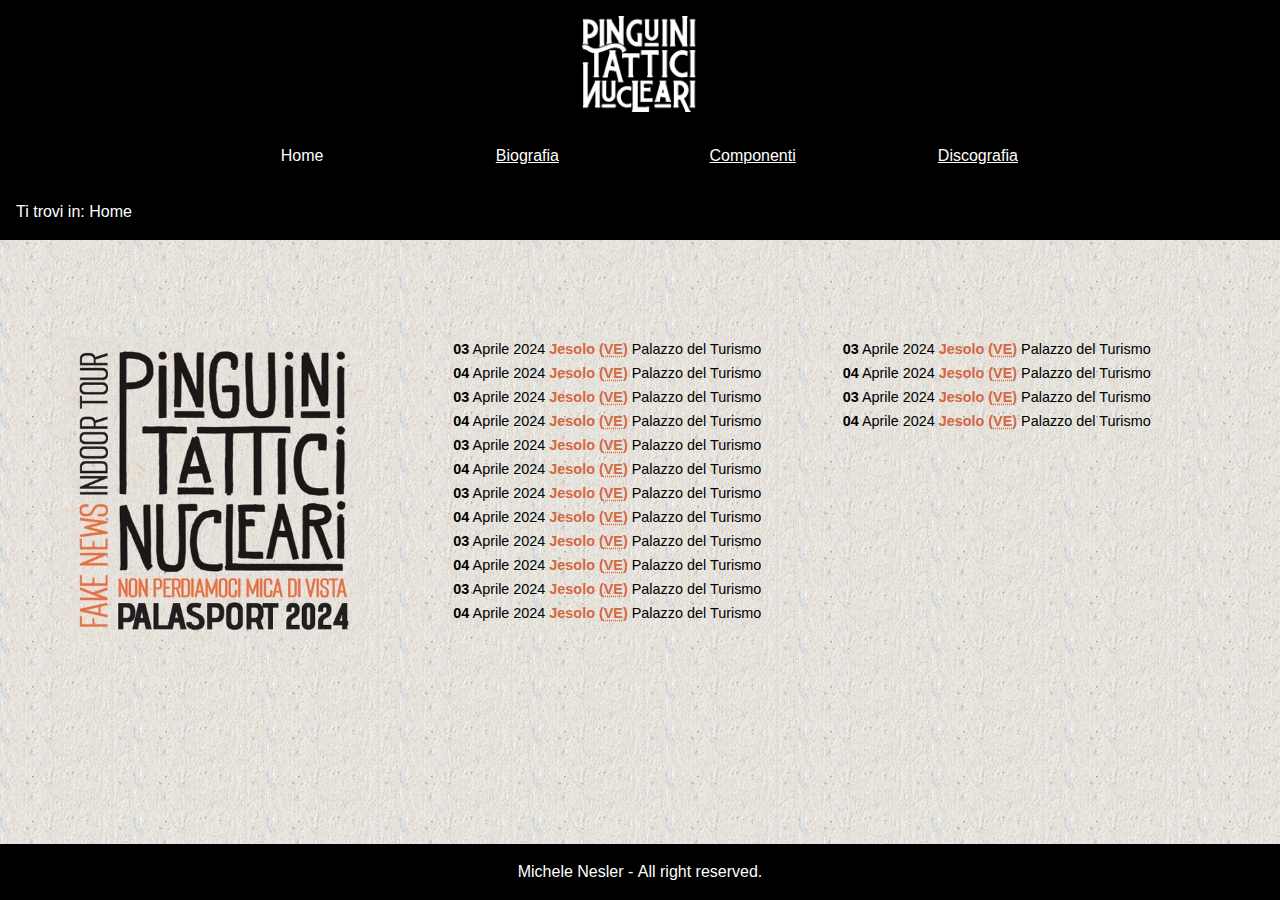
<file: html/Index.html>
<!DOCTYPE html>
<!-- meglio questa index rispetto alla tabella perche nella parte visualizzata (senza scroll) ci sono un sacco di informazioni e quindi meno scroll-->
<html lang="it">
    <head>
        <!-- VALIDATOR.W3.ORG è il validatore ufficiale, da usare ad ogni salvataggio-->
        <meta charset="UTF-8"> <!-- deve stare nei primi caratteri altrimenti google non sa come leggere il resto -->
        <title>Pinguini Tattici Nucleari</title>
        <meta name="keywords" content="Pinguini Tattici Nucleari, fake news tour 2024, concerti,  "> 
        <!-- max 25 keyword - da definire per primo nella creazione di un sito - tendenzialmente keyword più generiche sono da mettere dopo (meno importanti), ma ci sono strumenti per gli sviluppatori google che danno criteri più specifici-->
        <meta name="description" content="Sito ufficiale dei Pinguini Tattici Nucleari, gruppo fondato da Riccardo Zanotti">
        <!-- tutte le pagine devono avere keyword e description diverse-->
        <link rel="stylesheet" href="../css/style.css" type="text/css" media="screen">
        
        <link rel="stylesheet" href="../css/print.css" type="text/css" media="print">
        <link rel="stylesheet" href="../css/mini.css" type="text/css" media="screen and (max-width:600px)">
        <!-- PROVA PER CSS STAMPA link rel="stylesheet" href="../css/print.css" type="text/css" media="screen"-->
    </head>
    <body>
        <header>
            <h1>Pinguini Tattici Nucleari</h1> <!-- poi verrà sostituito con un immagine (meglio per SEO rispetto ad un immagine con un alt siccome è la keyword principale)-->
        </header>
        <nav id="menu">
            <ul>
                <li lang="en">Home</li> <!-- metterla come link (circolare) sarebbe un errore, porta a disorientamento-->
                <li><a href="biografia.html">Biografia</a></li>
                <li><a href="componenti.html">Componenti</a></li>
                <li><a href="../php/discografia.php">Discografia</a></li>
            </ul>
        </nav>
        <nav id="breadcrumb"> <!-- molto utile per diminuire il disorientamento dell utente-->
            <p>Ti trovi in: <span lang="en">Home</span></p>
        </nav>
        <main id="content" class="colonne"> 
            <!-- id="content" si mette sempre per poter creare un link al contenuto e consentire il "torna su" e agli screen reader di saltare la nav bar che una persona non vedente non vuole sentire in ogni pagina
            siccome mi servirebbe un altro id aggiungo una classe-->
            <img id="imgIndex" src="../images/logoTour2024.jpg" alt="Pinguini Tattici Nucleari, Non perdiamoci di vista, Palasport 2024, Fake News Indoor Tour">
            <!-- si potrebbe mettere un h2 al posto dell immagine oppure un altro h1-->
            <dl><!-- uso la lista di definizioni per fare una lista di testo correlato con parti diverse-->
                <div class="soldout">
                    <dt><time datetime="2024-04-03"><span>03</span> Aprile 2024</time></dt>
                    <dd>Jesolo (<abbr title="Venezia">VE</abbr>)</dd>
                    <dd>Palazzo del Turismo</dd>
                </div>
                <div class="soldout">
                    <dt><time datetime="2024-04-04"><span>04</span> Aprile 2024</time></dt>
                    <dd>Jesolo (<abbr title="Venezia">VE</abbr>)</dd>
                    <dd>Palazzo del Turismo</dd>
                </div>
                <div >
                    <dt><time datetime="2024-04-03"><span>03</span> Aprile 2024</time></dt>
                    <dd>Jesolo (<abbr title="Venezia">VE</abbr>)</dd>
                    <dd>Palazzo del Turismo</dd>
                </div>
                <div class="soldout">
                    <dt><time datetime="2024-04-04"><span>04</span> Aprile 2024</time></dt>
                    <dd>Jesolo (<abbr title="Venezia">VE</abbr>)</dd>
                    <dd>Palazzo del Turismo</dd>
                </div>
                <div class="soldout">
                    <dt><time datetime="2024-04-03"><span>03</span> Aprile 2024</time></dt>
                    <dd>Jesolo (<abbr title="Venezia">VE</abbr>)</dd>
                    <dd>Palazzo del Turismo</dd>
                </div>
                <div >
                    <dt><time datetime="2024-04-04"><span>04</span> Aprile 2024</time></dt>
                    <dd>Jesolo (<abbr title="Venezia">VE</abbr>)</dd>
                    <dd>Palazzo del Turismo</dd>
                </div>
                <div >
                    <dt><time datetime="2024-04-03"><span>03</span> Aprile 2024</time></dt>
                    <dd>Jesolo (<abbr title="Venezia">VE</abbr>)</dd>
                    <dd>Palazzo del Turismo</dd>
                </div>
                <div class="soldout">
                    <dt><time datetime="2024-04-04"><span>04</span> Aprile 2024</time></dt>
                    <dd>Jesolo (<abbr title="Venezia">VE</abbr>)</dd>
                    <dd>Palazzo del Turismo</dd>
                </div>
                <div >
                    <dt><time datetime="2024-04-03"><span>03</span> Aprile 2024</time></dt>
                    <dd>Jesolo (<abbr title="Venezia">VE</abbr>)</dd>
                    <dd>Palazzo del Turismo</dd>
                </div>
                <div class="soldout">
                    <dt><time datetime="2024-04-04"><span>04</span> Aprile 2024</time></dt>
                    <dd>Jesolo (<abbr title="Venezia">VE</abbr>)</dd>
                    <dd>Palazzo del Turismo</dd>
                </div>
                <div class="soldout">
                    <dt><time datetime="2024-04-03"><span>03</span> Aprile 2024</time></dt>
                    <dd>Jesolo (<abbr title="Venezia">VE</abbr>)</dd>
                    <dd>Palazzo del Turismo</dd>
                </div>
                <div >
                    <dt><time datetime="2024-04-04"><span>04</span> Aprile 2024</time></dt>
                    <dd>Jesolo (<abbr title="Venezia">VE</abbr>)</dd>
                    <dd>Palazzo del Turismo</dd>
                </div>
                <div >
                    <dt><time datetime="2024-04-03"><span>03</span> Aprile 2024</time></dt>
                    <dd>Jesolo (<abbr title="Venezia">VE</abbr>)</dd>
                    <dd>Palazzo del Turismo</dd>
                </div>
                <div class="soldout">
                    <dt><time datetime="2024-04-04"><span>04</span> Aprile 2024</time></dt>
                    <dd>Jesolo (<abbr title="Venezia">VE</abbr>)</dd>
                    <dd>Palazzo del Turismo</dd>
                </div>
                <div >
                    <dt><time datetime="2024-04-03"><span>03</span> Aprile 2024</time></dt>
                    <dd>Jesolo (<abbr title="Venezia">VE</abbr>)</dd>
                    <dd>Palazzo del Turismo</dd>
                </div>
                <div class="soldout">
                    <dt><time datetime="2024-04-04"><span>04</span> Aprile 2024</time></dt>
                    <dd>Jesolo (<abbr title="Venezia">VE</abbr>)</dd>
                    <dd>Palazzo del Turismo</dd>
                </div>
            </dl>
        </main>
        <footer>
            <p>Michele Nesler - <span lang="en">All right reserved.</span></p><!-- lo span specifica il cambio lingua-->
        </footer>
    </body>
</html>
</file>
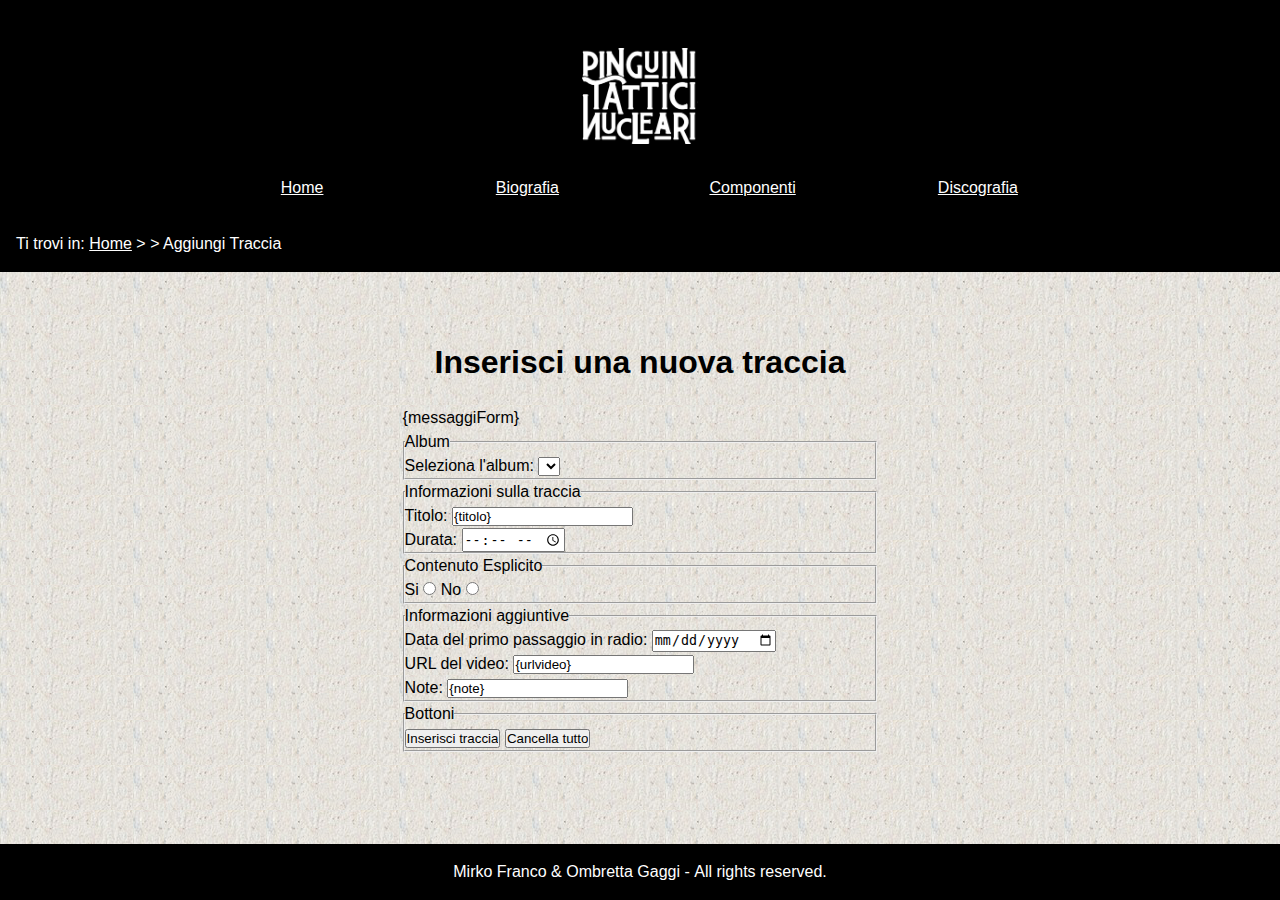
<file: html/aggiungiTracciaTemplate.html>
<!DOCTYPE html>
<html lang="it" xmlns="http://www.w3.org/1999/html">
<head>
    <meta charset="UTF-8">
    <title>Aggiungi Traccia - Pinguini Tattici Nucleari</title>

    <meta name="description" content="Questa pagina è dedicata all'aggiunta di una nuova traccia ad un album.">
    <meta name="keywords" content="pinguini tattici nucleari, album, nuova traccia">
    <meta name="author" content="Mirko Franco, Ombretta Gaggi">

    <link rel="stylesheet" type="text/css" href="../css/style.css" media="handheld, screen">
    <link rel="stylesheet" type="text/css" href="../css/mini.css" media="handheld, screen and (max-width:600px),
            only screen and (max-device-width:600px)">
    <link rel="stylesheet" type="text/css" href="../css/print.css" media="print">
    <link rel="shortcut icon" type="image/png" href="images/icon-penguin.png">
</head>
<body> 

<header id="header">
    <nav aria-label="Aiuti alla navigazione">
        <a class="navigationHelp" href="#content">Vai al contenuto</a>
    </nav>
    <h1>Pinguini Tattici Nucleari</h1>
</header>

<nav id="menu" aria-label="site menu">
    <a class="navigationHelp" href="#content">Salta il menù di navigazione</a>
    <ul>
        <li><a href="../html/Index.html"><span lang="en">Home</span></a></li>
        <li><a href="../html/biografia.html">Biografia</a></li>
        <li><a href="../html/componenti.html">Componenti</a></li>
        <li><a href="../php/discografia.php">Discografia</a></li>
    </ul>
</nav>

<nav id="breadcrumb" aria-label="Percorso">
    <p>Ti trovi in: <a href="index.html"><span lang="en">Home</span></a> &gt; &gt; Aggiungi Traccia</p>
</nav>

<main id="content">
    <section id="sectionAggiungiBrano">
        <h2>Inserisci una nuova traccia</h2>
        <form method="post" action="../php/newTraccia.php"> 
            {messaggiForm}
            <fieldset>
                <legend>Album</legend>
                <label for="album">Seleziona l'album: </label>
                <select id="album" name="album" required="required">
                    {listaAlbum}
                </select>
            </fieldset>
            <fieldset>
                <legend>Informazioni sulla traccia</legend>
                <label for="titolo">Titolo: </label>
                <input type="text" name="titolo" id="titolo" value="{titolo}"/><br/>
                <label for="durata">Durata: </label>
                <input type="time" name="durata" id="durata" min="00:01" max="10:00" value="{durata}" required="required"/>
            </fieldset>
            <fieldset>
                <legend>Contenuto Esplicito</legend>
                <label for="rYes">Si</label>
                <input type="radio" name="esplicito" id="rYes" value="1" {checkedYes}/>
                <label for="rNo">No</label>
                <input type="radio" name="esplicito" id="rNo" value="0" {checkedNo}/>
            </fieldset>
            <fieldset>
                <legend>Informazioni aggiuntive</legend>
                <label for="dataRadio">Data del primo passaggio in radio: </label>
                <input type="date" name="dataRadio" id="dataRadio" value="{data}"/><br/>
                <label for="urlVideo">URL del video: </label>
                <input type="text" name="urlVideo" id="urlVideo" value="{urlvideo}"/><br/>
                <label for="note">Note: </label>
                <input type="text" name="note" id="note" value="{note}"/>
            </fieldset>
            <fieldset>
                <legend>Bottoni</legend>
                <input type="submit" id="submit" name="submit" value="Inserisci traccia"/>
                <input type="reset" id="reset" value="Cancella tutto"/>
            </fieldset>
        </form>
    </section>
</main>

<footer>
    <p>Mirko Franco &amp; Ombretta Gaggi - <span lang="en">All rights reserved.</span></p>
</footer>

</body>
</html>
</file>
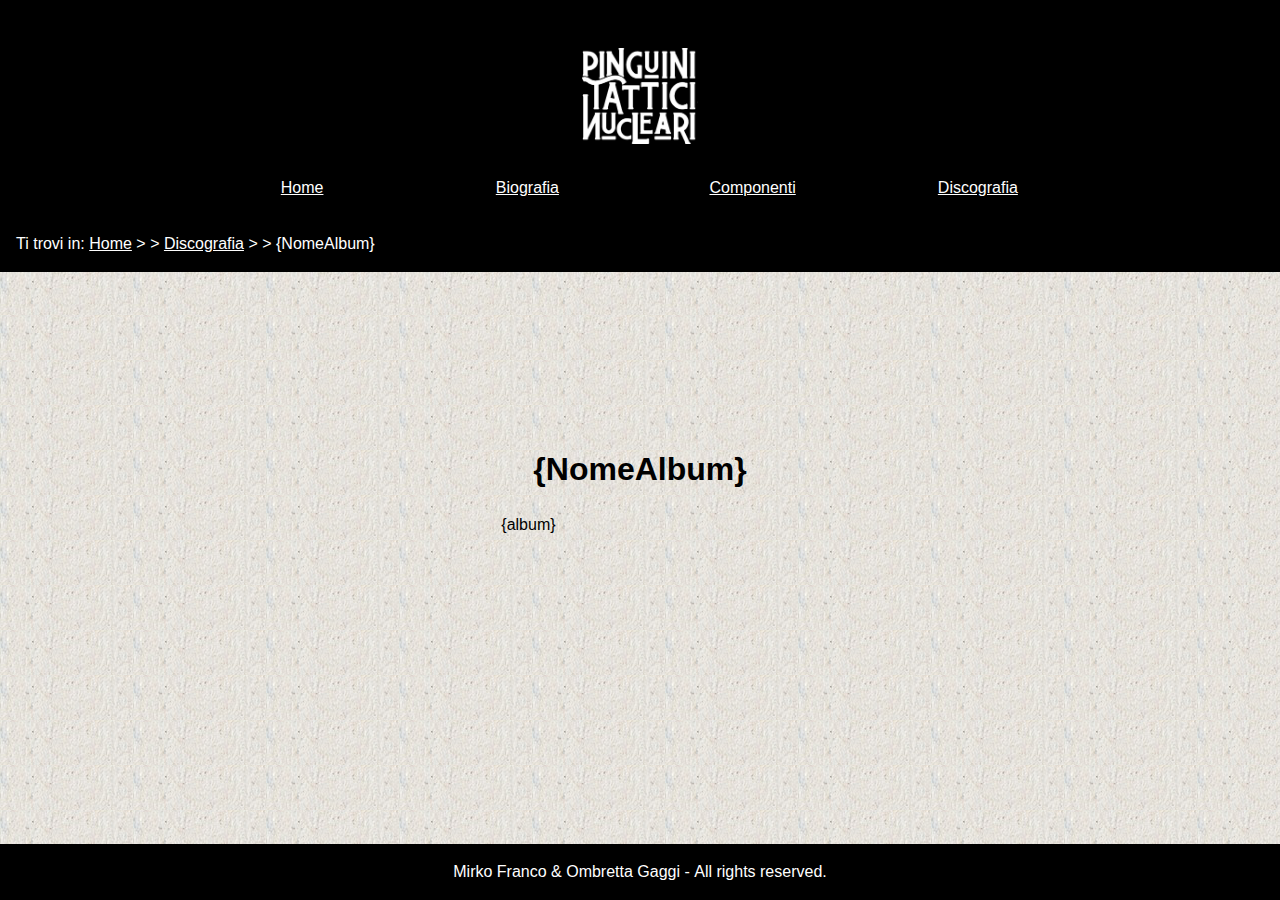
<file: html/albumTemplate.html>
<!DOCTYPE html>
<html lang="it">
<head>
    <meta charset="UTF-8">
    <title>Discografia &minus; Pinguini Tattici Nucleari</title>
    <meta name="description" content="Questa pagina presenta la discografia dei pinguini tattici nucleari.">
    <meta name="keywords" content="Fake News, Ahia!, Fuori dall'Hype, Gioventù Brucata, Diamo un calcio all'aldilà, Il re è nudo, Pinguini tattici Nucleari">
    <meta name="author" content="Mirko Franco, Ombretta Gaggi">
    <link rel="stylesheet" type="text/css" href="../css/style.css" media="screen">
    <link rel="stylesheet" type="text/css" href="../css/mini.css" media="screen and (max-width:600px)">
    <link rel="stylesheet" type="text/css" href="../css/print.css" media="print">
    <link rel="shortcut icon" type="image/png" href="images/icon-penguin.png">
</head>
<body>

<header id="header">
    <nav aria-label="Aiuti alla navigazione">
        <a class="navigationHelp" href="#content">Vai al contenuto</a>
    </nav>
    <h1>Pinguini Tattici Nucleari</h1>
</header>


<nav id="menu" aria-label="site menu">
    <a class="navigationHelp" href="#content">Salta il menù di navigazione</a>
    <ul>
        <li><a href="../html/Index.html"><span lang="en">Home</span></a></li>
        <li><a href="../html/biografia.html">Biografia</a></li>
        <li><a href="../html/componenti.html">Componenti</a></li>
        <li><a href="../php/discografia.php">Discografia</a></li>
    </ul>
</nav>

<nav id="breadcrumb" aria-label="Percorso">
    <p>Ti trovi in: <a href="../html/Index.html"><span lang="en">Home</span></a> &gt; &gt; <a href="../php/discografia.php">Discografia</a> &gt; &gt; {NomeAlbum} </p>
</nav>

<main id="content">
    <h2>{NomeAlbum}</h2>
       {album}
</main>
<footer>
    <p>Mirko Franco &amp; Ombretta Gaggi - <span lang="en">All rights reserved.</span></p>
</footer>

</body>
</html>
</file>
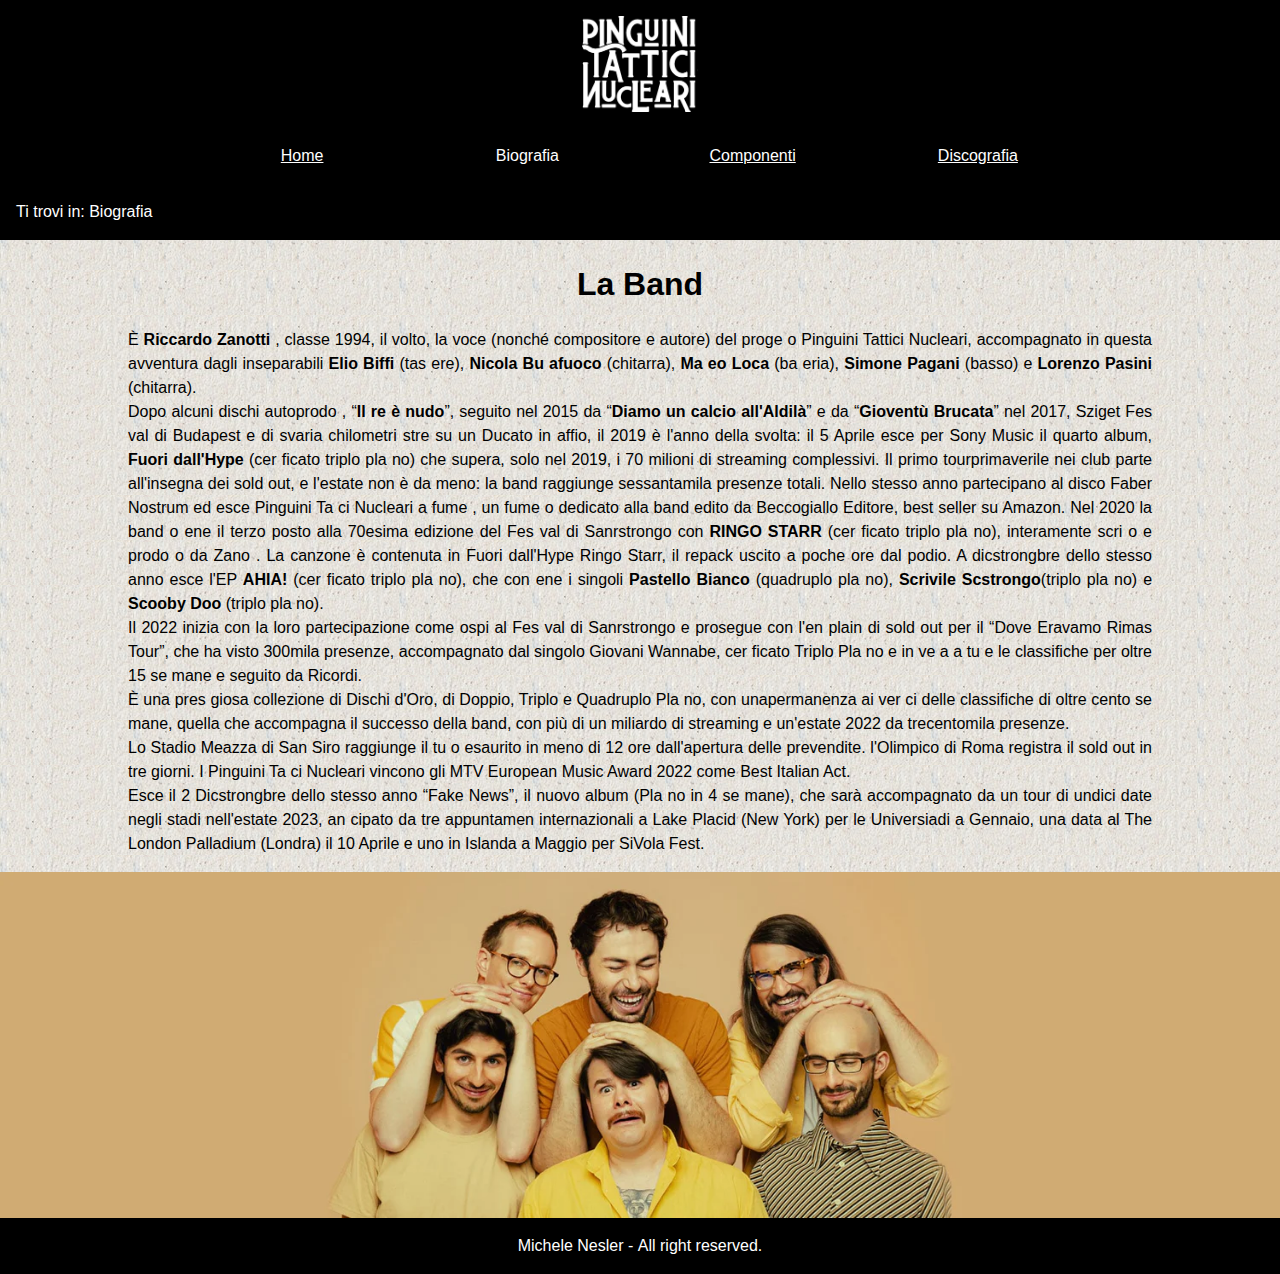
<file: html/biografia.html>
<!DOCTYPE html>
<html lang="it">
    <head>
        <!-- VALIDATOR.W3.ORG è il validatore ufficiale, da usare ad ogni salvataggio-->
        <meta charset="UTF-8"> <!-- deve stare nei primi caratteri altrimenti google non sa come leggere il resto -->
        <title>Pinguini Tattici Nucleari</title>
        <meta name="keywords" content="Pinguini Tattici Nucleari, Band, Biografia, Riccardo Zanotti,Elio 
        Biffi, Nicola Buttafuoco, Matteo Locati, Simone Pagani,Lorenzo Pasini,Il re è nudo, Diamo un calcio 
        all'Aldilà, etc.."> 
        <!-- max 25 keyword - da definire per primo nella creazione di un sito - tendenzialmente keyword più generiche sono da mettere dopo (meno importanti), ma ci sono strumenti per gli sviluppatori google che danno criteri più specifici-->
        <meta name="description" content="La storia della Band raccontata dai suoi mstrongbri">
        <!-- tutte le pagine devono avere keyword e description diverse-->
        <link rel="stylesheet" href="../css/style.css" type="text/css" media="screen">
        <link rel="stylesheet" href="../css/mini.css" type="text/css" media="screen and (max-width:600px)">
        <link rel="stylesheet" href="../css/print.css" type="text/css" media="print">
    </head>
    <body>
        <header>
            <h1>Pinguini Tattici Nucleari</h1> <!-- poi verrà sostituito con un immagine (meglio per SEO rispetto ad un immagine con un alt siccome è la keyword principale)-->
        </header>
        <nav id="menu">
            <ul>
                <li lang="en"><a href="../html/Index.html">Home</a></li> <!-- metterla come link (circolare) sarebbe un errore, porta a disorientamento-->
                <li>Biografia</li>
                <li><a href="../html/componenti.html">Componenti</a></li>
                <li><a href="../php/discografia.php">Discografia</a></li>
            </ul>
        </nav>
        <nav id="breadcrumb"> <!-- molto utile per diminuire il disorientamento dell utente-->
            <p>Ti trovi in: Biografia</p>
        </nav>
        <main id="content">
            <h2>La Band</h2>
            <p>È <strong>Riccardo Zanotti</strong> , classe 1994, il volto, la voce (nonché compositore e autore) del 
                proge o Pinguini Tattici Nucleari, accompagnato in questa avventura dagli inseparabili <strong>Elio 
                    Biffi</strong> (tas ere), <strong>Nicola Bu afuoco</strong> (chitarra), <strong>Ma eo Loca</strong> (ba eria), <strong>Simone Pagani</strong> (basso) 
                e <strong>Lorenzo Pasini</strong> (chitarra). 
            </p>
            <p>
                Dopo alcuni dischi autoprodo , “<strong>Il re è nudo</strong>”, seguito nel 2015 da “<strong>Diamo un calcio 
                    all'Aldilà</strong>” e da “<strong>Gioventù Brucata</strong>” nel 2017, Sziget Fes val di Budapest e di svaria 
                chilometri stre su un Ducato in affio, il 2019 è l'anno della svolta: il 5 Aprile esce per Sony 
                Music il quarto album, <strong>Fuori dall'Hype</strong> (cer ficato triplo pla no) che supera, solo nel 2019, i 
                70 milioni di streaming complessivi. Il primo tourprimaverile nei club parte all'insegna 
                dei sold out, e l'estate non è da meno: la band raggiunge sessantamila presenze totali. 
                Nello stesso anno partecipano al disco Faber Nostrum ed esce Pinguini Ta ci Nucleari a 
                fume , un fume o dedicato alla band edito da Beccogiallo Editore, best seller su Amazon. 
                Nel 2020 la band o ene il terzo posto alla 70esima edizione del Fes val di Sanrstrongo 
                con <strong>RINGO STARR</strong> (cer ficato triplo pla no), interamente scri o e prodo o da Zano . La 
                canzone è contenuta in Fuori dall'Hype Ringo Starr, il repack uscito a poche ore dal podio. A 
                dicstrongbre dello stesso anno esce l'EP <strong>AHIA!</strong> (cer ficato triplo pla no), che con ene i 
                singoli <strong>Pastello Bianco</strong> (quadruplo pla no), <strong>Scrivile Scstrongo</strong>(triplo pla no) e <strong>Scooby 
                Doo</strong> (triplo pla no). 
            </p>
            <p>
                Il 2022 inizia con la loro partecipazione come ospi al Fes val di Sanrstrongo e prosegue con 
                l'en plain di sold out per il “Dove Eravamo Rimas Tour”, che ha visto 300mila presenze, 
                accompagnato dal singolo Giovani Wannabe, cer ficato Triplo Pla no e in ve a a tu e le 
                classifiche per oltre 15 se mane e seguito da Ricordi. 
            </p>
            <p>
                È una pres giosa collezione di Dischi d'Oro, di Doppio, Triplo e Quadruplo Pla no, con 
                unapermanenza ai ver ci delle classifiche di oltre cento se mane, quella che accompagna il 
                successo della band, con più di un miliardo di streaming e un'estate 2022 da trecentomila 
                presenze.
            </p>
            <p>
                Lo Stadio Meazza di San Siro raggiunge il tu o esaurito in meno di 12 ore dall'apertura delle 
                prevendite. l'Olimpico di Roma registra il sold out in tre giorni. I Pinguini Ta ci Nucleari 
                vincono gli MTV European Music Award 2022 come Best Italian Act. 
            </p>
            <p>
                Esce il 2 Dicstrongbre dello stesso anno “Fake News”, il nuovo album (Pla no in 4 se mane), 
                che sarà accompagnato da un tour di undici date negli stadi nell'estate 2023, an cipato da 
                tre appuntamen internazionali a Lake Placid (New York) per le Universiadi a Gennaio, una 
                data al The London Palladium (Londra) il 10 Aprile e uno in Islanda a Maggio per SiVola Fest. 
            </p>
            <div id="imgBand"></div>
        </main>
        <footer>
            <p>Michele Nesler - <span lang="en">All right reserved.</span></p><!-- lo span specifica il cambio lingua-->
        </footer>
    </body>
</html>
</file>
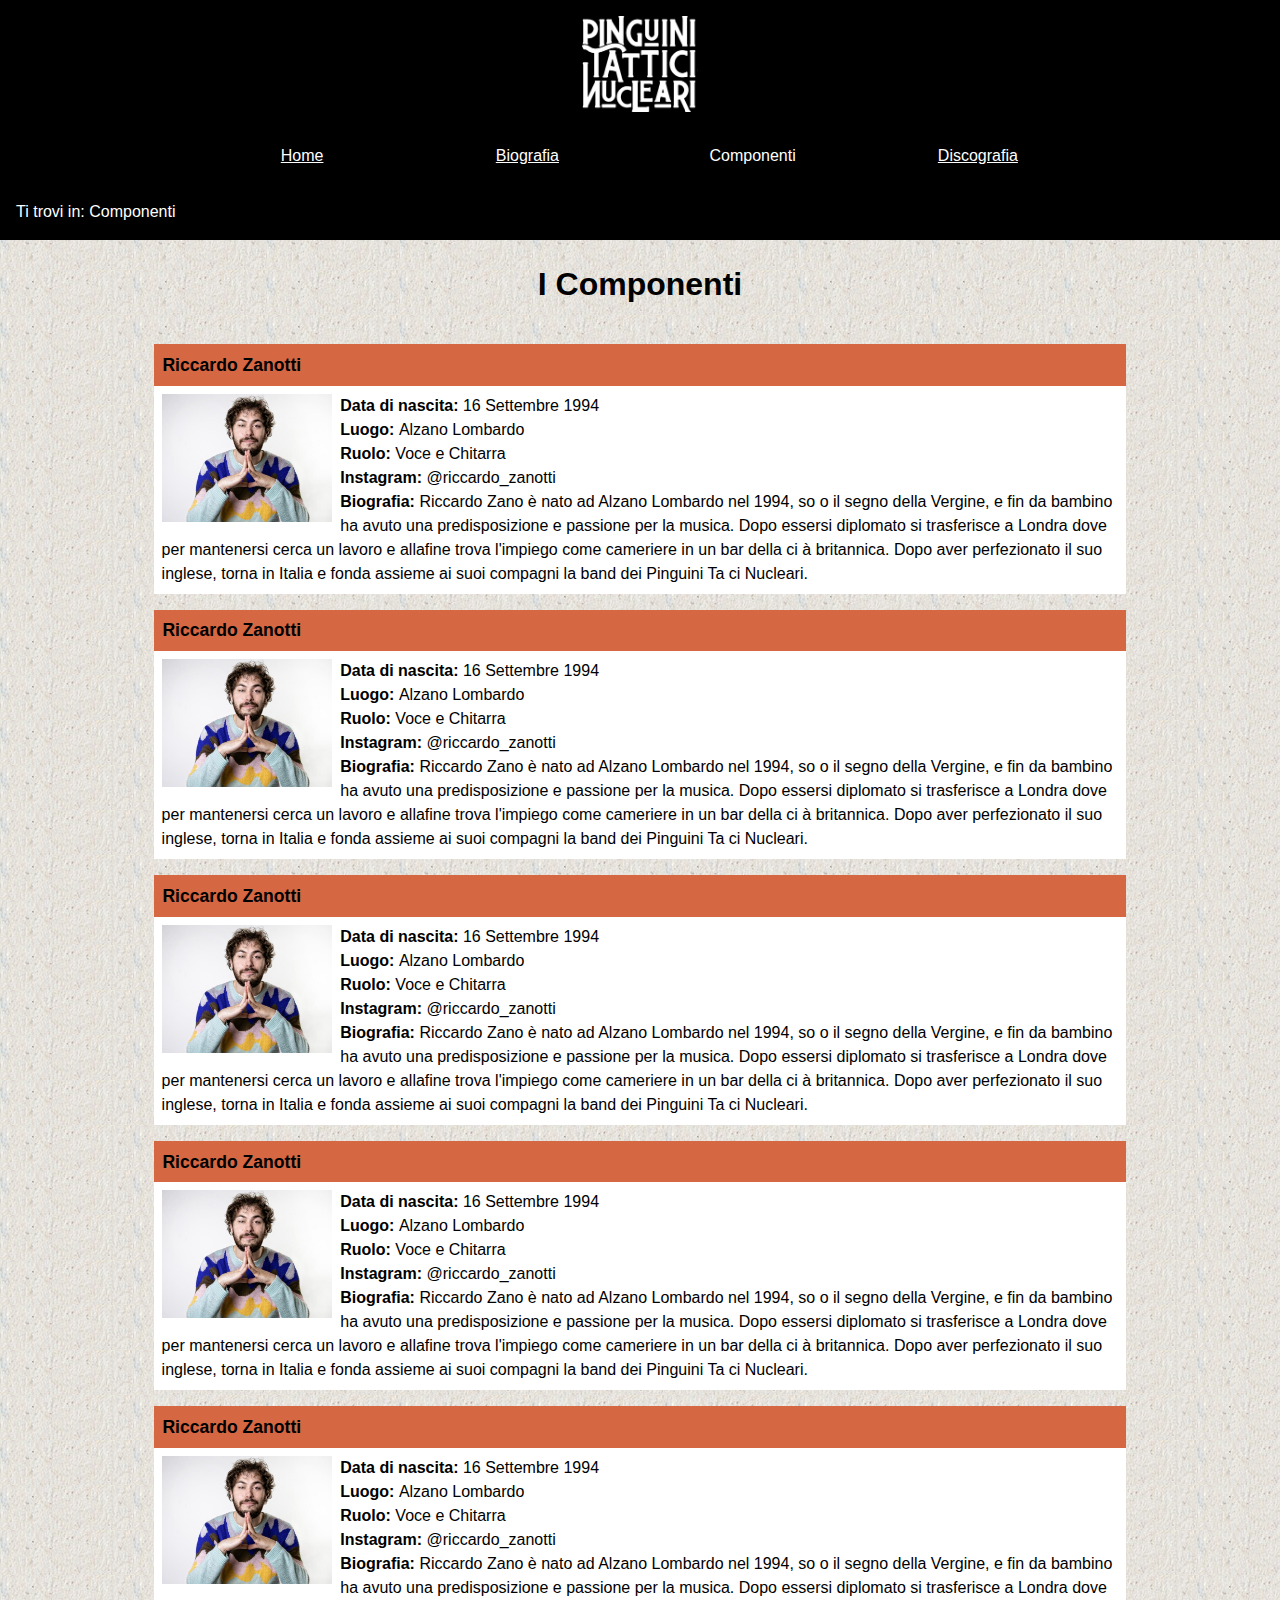
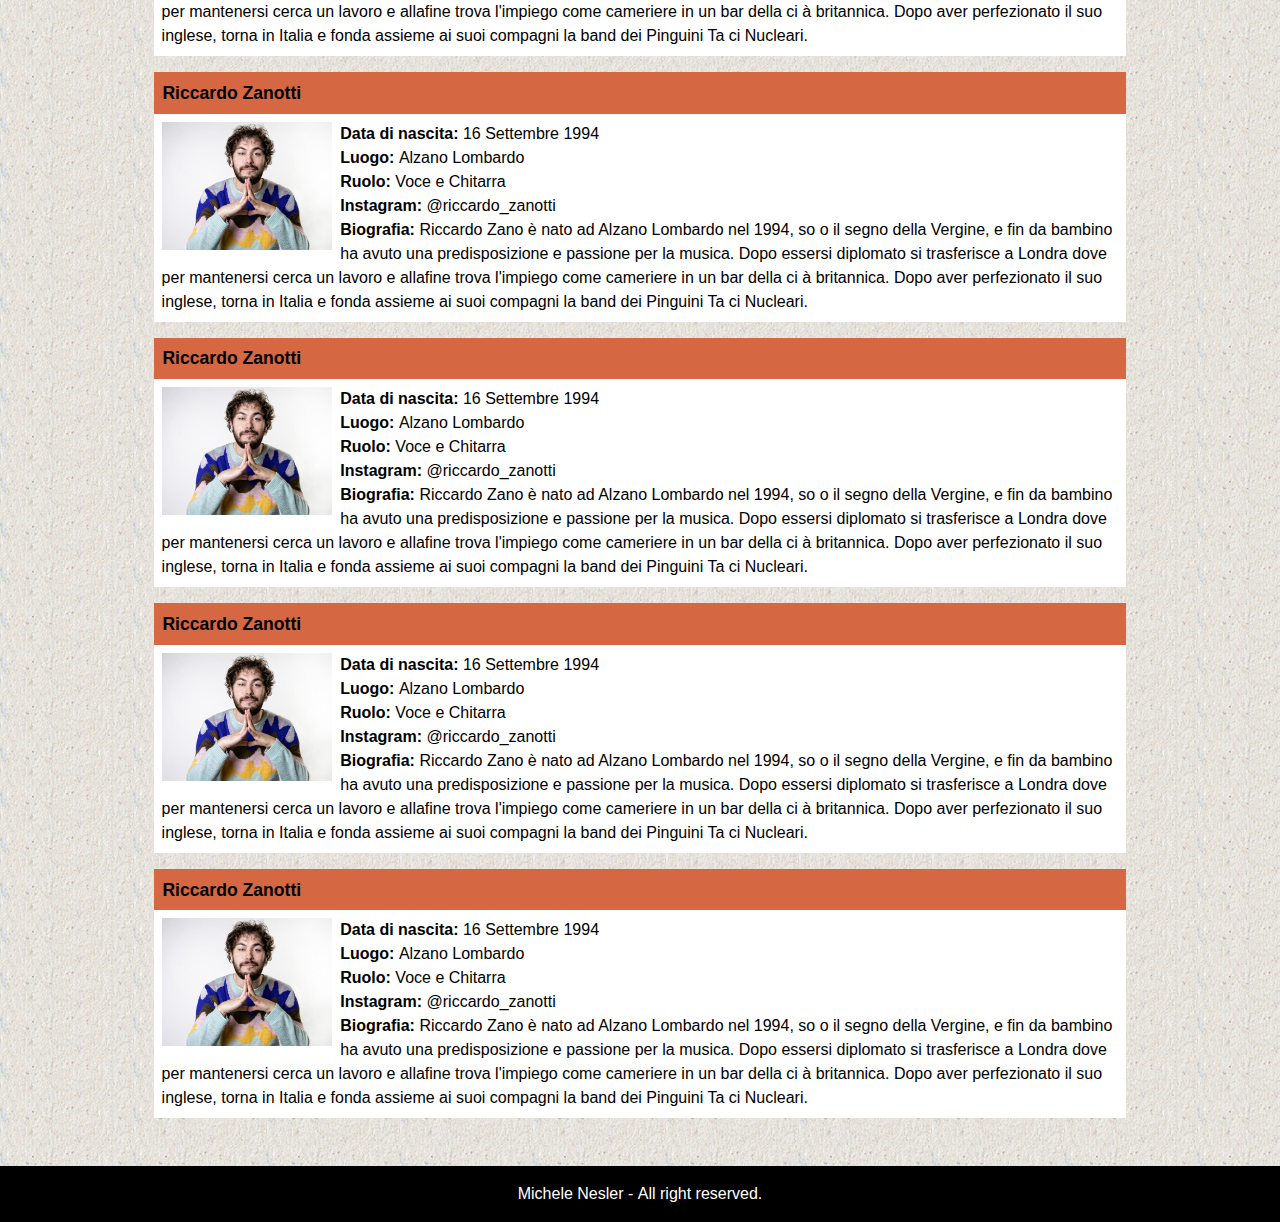
<file: html/componenti.html>
<!DOCTYPE html>
<html lang="it">
    <head>
        <!-- VALIDATOR.W3.ORG è il validatore ufficiale, da usare ad ogni salvataggio-->
        <meta charset="UTF-8"> <!-- deve stare nei primi caratteri altrimenti google non sa come leggere il resto -->
        <title>Pinguini Tattici Nucleari</title>
        <meta name="keywords" content="Pinguini Tattici Nucleari, Band, Biografia, Riccardo Zanotti,Elio 
        Biffi, Nicola Buttafuoco, Matteo Locati, Simone Pagani,Lorenzo Pasini,Il re è nudo, Diamo un calcio 
        all'Aldilà, etc.."> 
        <!-- max 25 keyword - da definire per primo nella creazione di un sito - tendenzialmente keyword più generiche sono da mettere dopo (meno importanti), ma ci sono strumenti per gli sviluppatori google che danno criteri più specifici-->
        <meta name="description" content="La storia della Band raccontata dai suoi membri">
        <!-- tutte le pagine devono avere keyword e description diverse-->
        <link rel="stylesheet" href="../css/style.css" type="text/css" media="screen">
        <link rel="stylesheet" href="../css/mini.css" type="text/css" media="screen and (max-width:600px)">
        <link rel="stylesheet" href="../css/print.css" type="text/css" media="print">
    </head>
    <body>
        <header>
            <h1>Pinguini Tattici Nucleari</h1> <!-- poi verrà sostituito con un immagine (meglio per SEO rispetto ad un immagine con un alt siccome è la keyword principale)-->
        </header>
        <nav id="menu">
            <ul>
                <li lang="en"><a href="../html/Index.html">Home</a></li> <!-- metterla come link (circolare) sarebbe un errore, porta a disorientamento-->
                <li><a href="../html/biografia.html">Biografia</a></li>
                <li>Componenti</li>
                <li><a href="../php/discografia.php">Discografia</a></li>
            </ul>
        </nav>
        <nav id="breadcrumb"> <!-- molto utile per diminuire il disorientamento dell utente-->
            <p>Ti trovi in: Componenti</p>
        </nav>
        <main id="content">
	    <h2> I Componenti</h2>
            <dl id="componenti">
                <dt>
                    Riccardo Zanotti
                </dt>
                <dd><img src="../images/RiccardoZanotti.jpg"></dd>
                <dd>
                    <dl>
                        <div><dt>Data di nascita: </dt><dd><time datetime="1994-09-16">16 Settembre 1994</time></dd></div>
                        <div><dt>Luogo: </dt><dd>Alzano Lombardo</dd></div>
                        <div><dt>Ruolo: </dt><dd>Voce e Chitarra</dd></div>
                        <div><dt>Instagram: </dt><dd>@riccardo_zanotti</dd></div>
                        <div><dt>Biografia: </dt><dd>Riccardo Zano è nato ad Alzano Lombardo nel 1994, so o il segno della Vergine, 
                            e fin da bambino ha avuto una predisposizione e passione per la musica. Dopo essersi 
                            diplomato si trasferisce a Londra dove per mantenersi cerca un lavoro e allafine trova 
                            l'impiego come cameriere in un bar della ci à britannica. Dopo aver perfezionato il suo 
                            inglese, torna in Italia e fonda assieme ai suoi compagni la band dei Pinguini Ta ci Nucleari.
                        </dd></div>
                    </dl>
                </dd>
                <dt>
                    Riccardo Zanotti
                </dt>
                <dd><img src="../images/RiccardoZanotti.jpg"></dd>
                <dd>
                    <dl>
                        <div><dt>Data di nascita: </dt><dd><time datetime="1994-09-16">16 Settembre 1994</time></dd></div>
                        <div><dt>Luogo: </dt><dd>Alzano Lombardo</dd></div>
                        <div><dt>Ruolo: </dt><dd>Voce e Chitarra</dd></div>
                        <div><dt>Instagram: </dt><dd>@riccardo_zanotti</dd></div>
                        <div><dt>Biografia: </dt><dd>Riccardo Zano è nato ad Alzano Lombardo nel 1994, so o il segno della Vergine, 
                            e fin da bambino ha avuto una predisposizione e passione per la musica. Dopo essersi 
                            diplomato si trasferisce a Londra dove per mantenersi cerca un lavoro e allafine trova 
                            l'impiego come cameriere in un bar della ci à britannica. Dopo aver perfezionato il suo 
                            inglese, torna in Italia e fonda assieme ai suoi compagni la band dei Pinguini Ta ci Nucleari.
                        </dd></div>
                    </dl>
                </dd>
                <dt>
                    Riccardo Zanotti
                </dt>
                <dd><img src="../images/RiccardoZanotti.jpg"></dd>
                <dd>
                    <dl>
                        <div><dt>Data di nascita: </dt><dd><time datetime="1994-09-16">16 Settembre 1994</time></dd></div>
                        <div><dt>Luogo: </dt><dd>Alzano Lombardo</dd></div>
                        <div><dt>Ruolo: </dt><dd>Voce e Chitarra</dd></div>
                        <div><dt>Instagram: </dt><dd>@riccardo_zanotti</dd></div>
                        <div><dt>Biografia: </dt><dd>Riccardo Zano è nato ad Alzano Lombardo nel 1994, so o il segno della Vergine, 
                            e fin da bambino ha avuto una predisposizione e passione per la musica. Dopo essersi 
                            diplomato si trasferisce a Londra dove per mantenersi cerca un lavoro e allafine trova 
                            l'impiego come cameriere in un bar della ci à britannica. Dopo aver perfezionato il suo 
                            inglese, torna in Italia e fonda assieme ai suoi compagni la band dei Pinguini Ta ci Nucleari.
                        </dd></div>
                    </dl>
                </dd>
                <dt>
                    Riccardo Zanotti
                </dt>
                <dd><img src="../images/RiccardoZanotti.jpg"></dd>
                <dd>
                    <dl>
                        <div><dt>Data di nascita: </dt><dd><time datetime="1994-09-16">16 Settembre 1994</time></dd></div>
                        <div><dt>Luogo: </dt><dd>Alzano Lombardo</dd></div>
                        <div><dt>Ruolo: </dt><dd>Voce e Chitarra</dd></div>
                        <div><dt>Instagram: </dt><dd>@riccardo_zanotti</dd></div>
                        <div><dt>Biografia: </dt><dd>Riccardo Zano è nato ad Alzano Lombardo nel 1994, so o il segno della Vergine, 
                            e fin da bambino ha avuto una predisposizione e passione per la musica. Dopo essersi 
                            diplomato si trasferisce a Londra dove per mantenersi cerca un lavoro e allafine trova 
                            l'impiego come cameriere in un bar della ci à britannica. Dopo aver perfezionato il suo 
                            inglese, torna in Italia e fonda assieme ai suoi compagni la band dei Pinguini Ta ci Nucleari.
                        </dd></div>
                    </dl>
                </dd>
                <dt>
                    Riccardo Zanotti
                </dt>
                <dd><img src="../images/RiccardoZanotti.jpg"></dd>
                <dd>
                    <dl>
                        <div><dt>Data di nascita: </dt><dd><time datetime="1994-09-16">16 Settembre 1994</time></dd></div>
                        <div><dt>Luogo: </dt><dd>Alzano Lombardo</dd></div>
                        <div><dt>Ruolo: </dt><dd>Voce e Chitarra</dd></div>
                        <div><dt>Instagram: </dt><dd>@riccardo_zanotti</dd></div>
                        <div><dt>Biografia: </dt><dd>Riccardo Zano è nato ad Alzano Lombardo nel 1994, so o il segno della Vergine, 
                            e fin da bambino ha avuto una predisposizione e passione per la musica. Dopo essersi 
                            diplomato si trasferisce a Londra dove per mantenersi cerca un lavoro e allafine trova 
                            l'impiego come cameriere in un bar della ci à britannica. Dopo aver perfezionato il suo 
                            inglese, torna in Italia e fonda assieme ai suoi compagni la band dei Pinguini Ta ci Nucleari.
                        </dd></div>
                    </dl>
                </dd>
                <dt>
                    Riccardo Zanotti
                </dt>
                <dd><img src="../images/RiccardoZanotti.jpg"></dd>
                <dd>
                    <dl>
                        <div><dt>Data di nascita: </dt><dd><time datetime="1994-09-16">16 Settembre 1994</time></dd></div>
                        <div><dt>Luogo: </dt><dd>Alzano Lombardo</dd></div>
                        <div><dt>Ruolo: </dt><dd>Voce e Chitarra</dd></div>
                        <div><dt>Instagram: </dt><dd>@riccardo_zanotti</dd></div>
                        <div><dt>Biografia: </dt><dd>Riccardo Zano è nato ad Alzano Lombardo nel 1994, so o il segno della Vergine, 
                            e fin da bambino ha avuto una predisposizione e passione per la musica. Dopo essersi 
                            diplomato si trasferisce a Londra dove per mantenersi cerca un lavoro e allafine trova 
                            l'impiego come cameriere in un bar della ci à britannica. Dopo aver perfezionato il suo 
                            inglese, torna in Italia e fonda assieme ai suoi compagni la band dei Pinguini Ta ci Nucleari.
                        </dd></div>
                    </dl>
                </dd>
                <dt>
                    Riccardo Zanotti
                </dt>
                <dd><img src="../images/RiccardoZanotti.jpg"></dd>
                <dd>
                    <dl>
                        <div><dt>Data di nascita: </dt><dd><time datetime="1994-09-16">16 Settembre 1994</time></dd></div>
                        <div><dt>Luogo: </dt><dd>Alzano Lombardo</dd></div>
                        <div><dt>Ruolo: </dt><dd>Voce e Chitarra</dd></div>
                        <div><dt>Instagram: </dt><dd>@riccardo_zanotti</dd></div>
                        <div><dt>Biografia: </dt><dd>Riccardo Zano è nato ad Alzano Lombardo nel 1994, so o il segno della Vergine, 
                            e fin da bambino ha avuto una predisposizione e passione per la musica. Dopo essersi 
                            diplomato si trasferisce a Londra dove per mantenersi cerca un lavoro e allafine trova 
                            l'impiego come cameriere in un bar della ci à britannica. Dopo aver perfezionato il suo 
                            inglese, torna in Italia e fonda assieme ai suoi compagni la band dei Pinguini Ta ci Nucleari.
                        </dd></div>
                    </dl>
                </dd>
                <dt>
                    Riccardo Zanotti
                </dt>
                <dd><img src="../images/RiccardoZanotti.jpg"></dd>
                <dd>
                    <dl>
                        <div><dt>Data di nascita: </dt><dd><time datetime="1994-09-16">16 Settembre 1994</time></dd></div>
                        <div><dt>Luogo: </dt><dd>Alzano Lombardo</dd></div>
                        <div><dt>Ruolo: </dt><dd>Voce e Chitarra</dd></div>
                        <div><dt>Instagram: </dt><dd>@riccardo_zanotti</dd></div>
                        <div><dt>Biografia: </dt><dd>Riccardo Zano è nato ad Alzano Lombardo nel 1994, so o il segno della Vergine, 
                            e fin da bambino ha avuto una predisposizione e passione per la musica. Dopo essersi 
                            diplomato si trasferisce a Londra dove per mantenersi cerca un lavoro e allafine trova 
                            l'impiego come cameriere in un bar della ci à britannica. Dopo aver perfezionato il suo 
                            inglese, torna in Italia e fonda assieme ai suoi compagni la band dei Pinguini Ta ci Nucleari.
                        </dd></div>
                    </dl>
                </dd>
                <dt>
                    Riccardo Zanotti
                </dt>
                <dd><img src="../images/RiccardoZanotti.jpg"></dd>
                <dd>
                    <dl>
                        <div><dt>Data di nascita: </dt><dd><time datetime="1994-09-16">16 Settembre 1994</time></dd></div>
                        <div><dt>Luogo: </dt><dd>Alzano Lombardo</dd></div>
                        <div><dt>Ruolo: </dt><dd>Voce e Chitarra</dd></div>
                        <div><dt>Instagram: </dt><dd>@riccardo_zanotti</dd></div>
                        <div><dt>Biografia: </dt><dd>Riccardo Zano è nato ad Alzano Lombardo nel 1994, so o il segno della Vergine, 
                            e fin da bambino ha avuto una predisposizione e passione per la musica. Dopo essersi 
                            diplomato si trasferisce a Londra dove per mantenersi cerca un lavoro e allafine trova 
                            l'impiego come cameriere in un bar della ci à britannica. Dopo aver perfezionato il suo 
                            inglese, torna in Italia e fonda assieme ai suoi compagni la band dei Pinguini Ta ci Nucleari.
                        </dd></div>
                    </dl>
                </dd>
            </dl>
        </main>
        <footer>
            <p>Michele Nesler - <span lang="en">All right reserved.</span></p><!-- lo span specifica il cambio lingua-->
        </footer>
    </body>
</html>
</file>
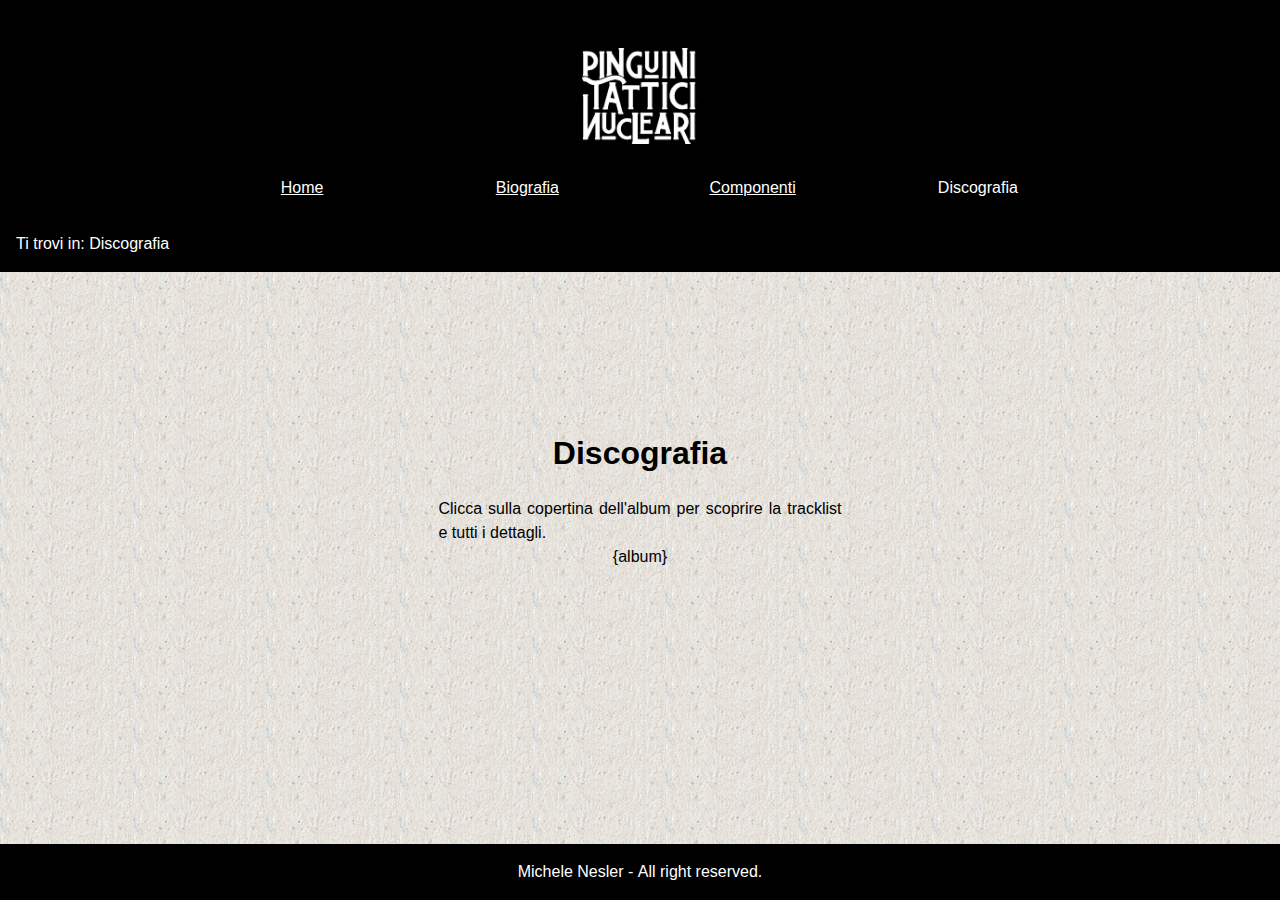
<file: html/discografia.html>
<!DOCTYPE html>
<html lang="it">
    <head>
        <!-- VALIDATOR.W3.ORG è il validatore ufficiale, da usare ad ogni salvataggio-->
        <meta charset="UTF-8"> <!-- deve stare nei primi caratteri altrimenti google non sa come leggere il resto -->
        <title>Discografia &minus; Pinguini Tattici Nucleari</title>
        <meta name="description" content="Questa pagina presenta la discografia dei pinguini tattici nucleari.">
        <meta name="keywords" content="Fake News, Ahia!, Fuori dall'Hype, Gioventù Brucata, Diamo un calcio all'aldilà, Il re è nudo, Pinguini tattici Nucleari">
        <link rel="stylesheet" href="../css/style.css" type="text/css" media="screen">
        <link rel="stylesheet" href="../css/mini.css" type="text/css" media="screen and (max-width:600px)">
        <link rel="stylesheet" href="../css/print.css" type="text/css" media="print">
        <link rel="shortcut icon" type="image/png" href="images/icon-penguin.png">
    </head>
    <body>
        <header>
            <nav aria-label="Aiuti alla navigazione">
                <a class="navigationHelp" href="#content">Vai al contenuto</a>
            </nav>
            <h1>Pinguini Tattici Nucleari</h1> <!-- poi verrà sostituito con un immagine (meglio per SEO rispetto ad un immagine con un alt siccome è la keyword principale)-->
        </header>
        <nav id="menu" aria-label="menu sito">
            <a class="navigationHelp" href="#content">Salta il menù di navigazione</a>
            <ul>
                <li lang="en"><a href="../html/Index.html">Home</a></li> <!-- metterla come link (circolare) sarebbe un errore, porta a disorientamento-->
                <li><a href="biografia.html">Biografia</a></li>
                <li><a href="../html/componenti.html">Componenti</a></li>
                <li>Discografia</li>
            </ul>
        </nav>
        <nav id="breadcrumb"> <!-- molto utile per diminuire il disorientamento dell utente-->
            <p>Ti trovi in: Discografia</p>
        </nav>
        <main id="content">
            <h2>Discografia</h2>
            <p>Clicca sulla copertina dell'<span lang="en">album</span> per scoprire la  <span lang="en">tracklist</span> e tutti i dettagli.</p>
            <ul  id="discografia" aria-label="lista degli album">
                {album}
                <!--li><a href="" class="FuoriDallHype"> Fuori dall'<span lang="en">Hype</span></a></li>
                <li><a href="" class="FuoriDallHype"> Fuori dall'<span lang="en">Hype</span></a></li>
                <li><a href="" class="FuoriDallHype"> Fuori dall'<span lang="en">Hype</span></a></li>
                <li><a href="" class="FuoriDallHype"> Fuori dall'<span lang="en">Hype</span></a></li>
                <li><a href="" class="FuoriDallHype"> Fuori dall'<span lang="en">Hype</span></a></li>
                <li><a href="" class="FuoriDallHype"> Fuori dall'<span lang="en">Hype</span></a></li>
                <li><a href="" class="FuoriDallHype"> Fuori dall'<span lang="en">Hype</span></a></li>
                <li><a href="" class="FuoriDallHype"> Fuori dall'<span lang="en">Hype</span></a></li>
                <li><a href="" class="FuoriDallHype"> Fuori dall'<span lang="en">Hype</span></a></li>
                <li><a href="" class="FuoriDallHype"> Fuori dall'<span lang="en">Hype</span></a></li-->
            </ul>
        </main>
        <footer>
            <p>Michele Nesler - <span lang="en">All right reserved.</span></p><!-- lo span specifica il cambio lingua-->
        </footer>
    </body>
</html>
</file>
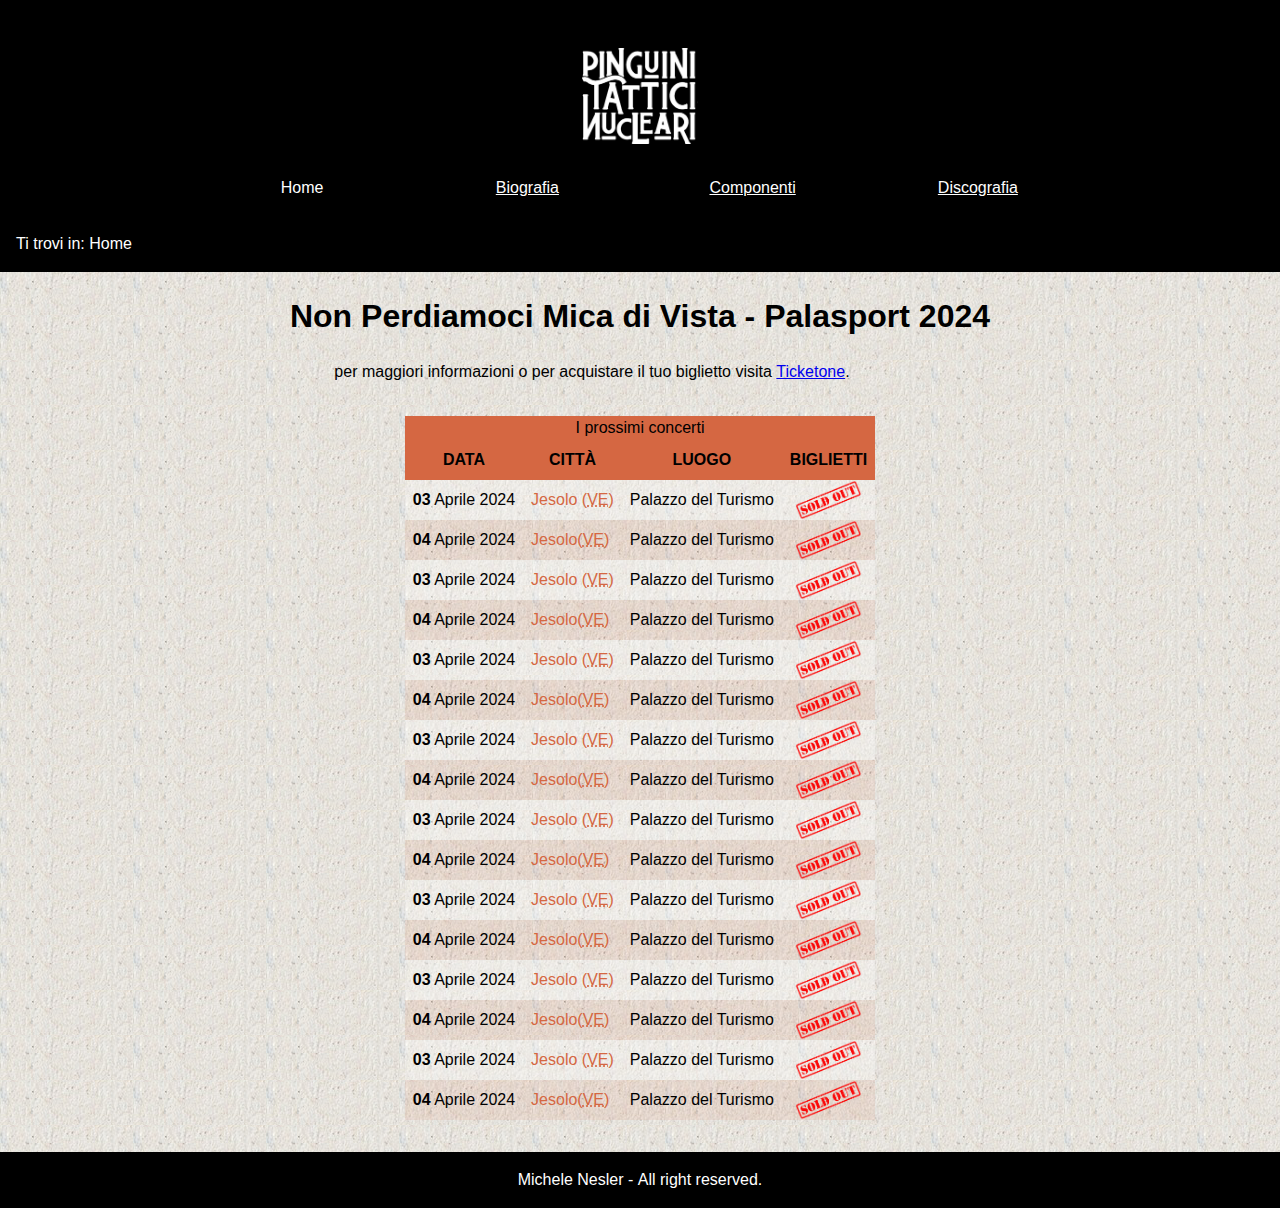
<file: html/IndexTabella.html>
<!DOCTYPE html>
<html lang="it">
    <head>
        <!-- VALIDATOR.W3.ORG è il validatore ufficiale, da usare ad ogni salvataggio-->
        <meta charset="UTF-8"> <!-- deve stare nei primi caratteri altrimenti google non sa come leggere il resto -->
        <title>Pinguini Tattici Nucleari</title>
        <meta name="keywords" content="Pinguini Tattici Nucleari, fake news tour 2024, concerti,  "> 
        <!-- max 25 keyword - da definire per primo nella creazione di un sito - tendenzialmente keyword più generiche sono da mettere dopo (meno importanti), ma ci sono strumenti per gli sviluppatori google che danno criteri più specifici-->
        <meta name="description" content="Sito ufficiale dei Pinguini Tattici Nucleari, gruppo fondato da Riccardo Zanotti">
        <!-- tutte le pagine devono avere keyword e description diverse-->
        <link rel="stylesheet" href="../css/style.css" type="text/css" media="screen">
        <link rel="stylesheet" href="../css/mini.css" type="text/css" media="screen and (max-width:600px)">
        <link rel="stylesheet" href="../css/print.css" type="text/css" media="print">
    </head>
    <body>
        <header>
            <nav aria-label="Aiuti alla navigazione"> <!-- NECESSARIO per essere accessibile-->
                <a class="navigationHelp" href="#content">vai al contenuto</a>
            </nav>
            <h1>Pinguini Tattici Nucleari</h1> <!-- poi verrà sostituito con un immagine (meglio per SEO rispetto ad un immagine con un alt siccome è la keyword principale)-->
        </header>
        <nav id="menu">
            <ul>
                <li lang="en">Home</li> <!-- metterla come link (circolare) sarebbe un errore, porta a disorientamento-->
                <li><a href="../html/biografia.html">Biografia</a></li>
                <li><a href="../html/componenti.html">Componenti</a></li>
                <li><a href="../html/discografia.html">Discografia</a></li>
            </ul>
        </nav>
        <nav id="breadcrumb"> <!-- molto utile per diminuire il disorientamento dell utente-->
            <p>Ti trovi in: <span lang="en">Home</span></p>
        </nav>
        <main id="content">
            <h2>Non Perdiamoci Mica di Vista - Palasport 2024</h2>
            <p>per maggiori informazioni o per acquistare il tuo biglietto visita 
                <a lang="en" href="https://www.ticketone.it/artist/pinguini-tattici-nucleari/">Ticketone</a>.
            </p>
            <p id="sumTabella">la tabella contiene tutte le date dei prossimi concerti con il luogo dove si terranno e la disponibiltà o meno dei biglietti in vendita</p>
            <table aria-describedby="sumTabella"><!-- più leggibile, ma più scroll-->
                <caption>I prossimi concerti</caption>
                <thead>
                    <tr>
                        <th scope="col">DATA</th>
                        <th scope="col">CITTÀ</th>
                        <th scope="col">LUOGO</th>
                        <th scope="col">BIGLIETTI</th>
                    </tr>
                </thead>
                <tbody>
                    <tr>
                        <th scope="row"><time datetime="2024-04-03"><span>03</span> Aprile 2024</time></th><!-- è l'intestazione della riga, l'id -->
                        <td data-title:"Città">Jesolo (<abbr title="Venezia">VE</abbr>)</td> <!-- td e non th perchè da solo questo dato non mi dice nulla-->
                        <td data-title:"Luogo">Palazzo del Turismo</td>
                        <td data-title:"disponibilità_biglietti" class="soldOut">No</td>
                    </tr>
                    <tr>
                        <th scope="row"><time datetime="2024-04-04"><span>04</span> Aprile 2024</time></th>
                        <td data-title:"Città" >Jesolo(<abbr title="Venezia">VE</abbr>)</td>
                        <td data-title:"Luogo" >Palazzo del Turismo</td>
                        <td data-title:"disponibilità_biglietti" class="soldOut" >No</td>
                    </tr>
                    <tr>
                        <th scope="row"><time datetime="2024-04-03"><span>03</span> Aprile 2024</time></th><!-- è l'intestazione della riga, l'id -->
                        <td data-title:"Città">Jesolo (<abbr title="Venezia">VE</abbr>)</td> <!-- td e non th perchè da solo questo dato non mi dice nulla-->
                        <td data-title:"Luogo">Palazzo del Turismo</td>
                        <td data-title:"disponibilità_biglietti" class="soldOut">No</td>
                    </tr>
                    <tr>
                        <th scope="row"><time datetime="2024-04-04"><span>04</span> Aprile 2024</time></th>
                        <td data-title:"Città" >Jesolo(<abbr title="Venezia">VE</abbr>)</td>
                        <td data-title:"Luogo" >Palazzo del Turismo</td>
                        <td data-title:"disponibilità_biglietti" class="soldOut" >No</td>
                    </tr>
                    <tr>
                        <th scope="row"><time datetime="2024-04-03"><span>03</span> Aprile 2024</time></th><!-- è l'intestazione della riga, l'id -->
                        <td data-title:"Città">Jesolo (<abbr title="Venezia">VE</abbr>)</td> <!-- td e non th perchè da solo questo dato non mi dice nulla-->
                        <td data-title:"Luogo">Palazzo del Turismo</td>
                        <td data-title:"disponibilità_biglietti" class="soldOut">No</td>
                    </tr>
                    <tr>
                        <th scope="row"><time datetime="2024-04-04"><span>04</span> Aprile 2024</time></th>
                        <td data-title:"Città" >Jesolo(<abbr title="Venezia">VE</abbr>)</td>
                        <td data-title:"Luogo" >Palazzo del Turismo</td>
                        <td data-title:"disponibilità_biglietti" class="soldOut" >No</td>
                    </tr>
                    <tr>
                        <th scope="row"><time datetime="2024-04-03"><span>03</span> Aprile 2024</time></th><!-- è l'intestazione della riga, l'id -->
                        <td data-title:"Città">Jesolo (<abbr title="Venezia">VE</abbr>)</td> <!-- td e non th perchè da solo questo dato non mi dice nulla-->
                        <td data-title:"Luogo">Palazzo del Turismo</td>
                        <td data-title:"disponibilità_biglietti" class="soldOut">No</td>
                    </tr>
                    <tr>
                        <th scope="row"><time datetime="2024-04-04"><span>04</span> Aprile 2024</time></th>
                        <td data-title:"Città" >Jesolo(<abbr title="Venezia">VE</abbr>)</td>
                        <td data-title:"Luogo" >Palazzo del Turismo</td>
                        <td data-title:"disponibilità_biglietti" class="soldOut" >No</td>
                    </tr>
                    <tr>
                        <th scope="row"><time datetime="2024-04-03"><span>03</span> Aprile 2024</time></th><!-- è l'intestazione della riga, l'id -->
                        <td data-title:"Città">Jesolo (<abbr title="Venezia">VE</abbr>)</td> <!-- td e non th perchè da solo questo dato non mi dice nulla-->
                        <td data-title:"Luogo">Palazzo del Turismo</td>
                        <td data-title:"disponibilità_biglietti" class="soldOut">No</td>
                    </tr>
                    <tr>
                        <th scope="row"><time datetime="2024-04-04"><span>04</span> Aprile 2024</time></th>
                        <td data-title:"Città" >Jesolo(<abbr title="Venezia">VE</abbr>)</td>
                        <td data-title:"Luogo" >Palazzo del Turismo</td>
                        <td data-title:"disponibilità_biglietti" class="soldOut" >No</td>
                    </tr>
                    <tr>
                        <th scope="row"><time datetime="2024-04-03"><span>03</span> Aprile 2024</time></th><!-- è l'intestazione della riga, l'id -->
                        <td data-title:"Città">Jesolo (<abbr title="Venezia">VE</abbr>)</td> <!-- td e non th perchè da solo questo dato non mi dice nulla-->
                        <td data-title:"Luogo">Palazzo del Turismo</td>
                        <td data-title:"disponibilità_biglietti" class="soldOut">No</td>
                    </tr>
                    <tr>
                        <th scope="row"><time datetime="2024-04-04"><span>04</span> Aprile 2024</time></th>
                        <td data-title:"Città" >Jesolo(<abbr title="Venezia">VE</abbr>)</td>
                        <td data-title:"Luogo" >Palazzo del Turismo</td>
                        <td data-title:"disponibilità_biglietti" class="soldOut" >No</td>
                    </tr>
                    <tr>
                        <th scope="row"><time datetime="2024-04-03"><span>03</span> Aprile 2024</time></th><!-- è l'intestazione della riga, l'id -->
                        <td data-title:"Città">Jesolo (<abbr title="Venezia">VE</abbr>)</td> <!-- td e non th perchè da solo questo dato non mi dice nulla-->
                        <td data-title:"Luogo">Palazzo del Turismo</td>
                        <td data-title:"disponibilità_biglietti" class="soldOut">No</td>
                    </tr>
                    <tr>
                        <th scope="row"><time datetime="2024-04-04"><span>04</span> Aprile 2024</time></th>
                        <td data-title:"Città" >Jesolo(<abbr title="Venezia">VE</abbr>)</td>
                        <td data-title:"Luogo" >Palazzo del Turismo</td>
                        <td data-title:"disponibilità_biglietti" class="soldOut" >No</td>
                    </tr>
                    <tr>
                        <th scope="row"><time datetime="2024-04-03"><span>03</span> Aprile 2024</time></th><!-- è l'intestazione della riga, l'id -->
                        <td data-title:"Città">Jesolo (<abbr title="Venezia">VE</abbr>)</td> <!-- td e non th perchè da solo questo dato non mi dice nulla-->
                        <td data-title:"Luogo">Palazzo del Turismo</td>
                        <td data-title:"disponibilità_biglietti" class="soldOut">No</td>
                    </tr>
                    <tr>
                        <th scope="row"><time datetime="2024-04-04"><span>04</span> Aprile 2024</time></th>
                        <td data-title:"Città" >Jesolo(<abbr title="Venezia">VE</abbr>)</td>
                        <td data-title:"Luogo" >Palazzo del Turismo</td>
                        <td data-title:"disponibilità_biglietti" class="soldOut" >No</td>
                    </tr>
                
                </tbody>
            </table>
        </main>
        <footer>
            <p>Michele Nesler - <span lang="en">All right reserved.</span></p><!-- lo span specifica il cambio lingua-->
        </footer>
    </body>
</html>
</file>
<file: css/style.css>
/*meglio fare un unico file css per tutte le pagine, tanto non pesa tanto ed è più il tempo di risposta del server ad incidere*/
*{ 
    margin: 0;
    padding: 0;
}
:root{
    --headerBgColor: #000; /*e altre variabili globali*/
    --headerTextColor: #FFF;

    --BgColor: rgba(0,0,0,0); /*trasparente*/
    --TxtColor:#000;
    
    --footerBgColor: black;
    --footerTxtColor: white;

    --visitedLinkColor:rgb(230,12,83);
    --linkColor:rgb(255,255,255);

    --flagColor:rgb(213,103,66);
    --flagColorTrasparent: rgba(213,103,66,0.1);
    --fontFamily: "Roboto Condensed", sans-serif;
}
html{ /* metto qua lo sfondo perche in body non coprirebbe i bordi*/
    font-size: 100%; /* definito dall'utente*/
    font-family: var(--fontFamily);
    line-height: 1.5em;
    margin: auto; /* centratura per i blocchi*/
    background-image: url(../images/bg.png);
}
body{/* per otenere il footer in fondo*/
    display: flex;
    flex-direction: column;
    min-height: 100vh;/*100% dell'altezza del dispositivo (browser)*/
}
/*************************************************************
*
*Header (dividere il file con i commenti in modo da renderlo più mantenibile senza spezzettarlo=aumentare il tempo di caricamento come es:tucano) 
*
**************************************************************/
header{
    background-color: var(--headerBgColor);
    color: var(--headerTextColor);
    text-align: center;
    padding: 1em;
}
header h1{
    text-indent: -999em; /*sparisce a sinistra ma esiste ancora*/
    background-image: url(../images/logo.png);
    background-size: contain;/*l'immagine viene ridimensionata fin che non ci sta nel box*/
    background-repeat: no-repeat;
    background-position: center;
    font-size: 4em;
    line-height: 1.5em;
    /*content: url(../images/logo.png);     SBAGLIATO!!  NON ACCESSIBILE */
}
/*************************************************************
*
*Nav bar
*
**************************************************************/
.navigationHelp{
    position: absolute; /*per non vedere l'altezza dell elemento*/
    text-indent: -999em;
}
nav{
    background-color: var(--headerBgColor);
    color: var(--headerTextColor);
    padding: 1em;
}
#menu{
    text-align: center;
}
#menu ul{
    margin:auto; /* da solo non fa niente perche centra nello spazio rimanente a destra, ma occupando tutta la pagina non ce n'è. devo dargli anche uyna dimensione e allora funziona*/
    max-width: 1024px; /*px si possono usare. layout responsive (al contrario di width: ) */
    list-style-type: none;/*toglie i punti della lista nel menu*/
}
#menu ul li{
    display: inline-block;/* fa si che non vadano a capo*/
    width:20%;
    margin: 0 0.5em;/*non sarebbe meglio suddividere il restante 20%?*/
    text-align: center;
}
nav a:link{
    color: var(--linkColor);
}
nav a:visited{
    color:var(--visitedLinkColor)
}
/********************************
*
*MAIN
*
*********************************/
/*------- Home ------------------------------------------------------------------------------------------*/
#imgIndex{
    width: 80%;
}
main{/* spesso si da a body o main una max-width e ad html l'immagine di sfondo*/
    background-color: var(--BgColor);
    color: var(--TxtColor);
    margin: auto;
}
main.colonne{
    column-count: 3;
    width: 90%;
}
.colonne dl{
    font-size: 90%;
    margin: auto;
}
.soldOut{ /* sbagliato mettere soldout come classe perchè soldOut non viene letto dagli screen reader, ma soprattutto perchè è un immagine di contenuto (da usare <img> ) e non c'è il testo alternativo (se ci fosse come per il titolo sarebbe corretto)*/
    background-image: url(../images/soldout.png);
    background-size: contain;
    background-repeat: no-repeat;
    background-position: center;
}
main.colonne dl div dt,main.colonne dl div dd{ /*classe colonne per il main*/
    display: inline-block;
}
main>dl>div>dd:nth-child(2) {
    color: var(--flagColor);
    font-weight: bold;
}
main.colonne time span{
    font-weight: bold;
}
/*------- Tabella -------------------------------------------------------------------------------*/
main h2{ /* vale anche per biografia*/
    padding: 1em;
    text-align: center;
    font-size:2em;
}
#sumTabella{ /*gli screen reader lo leggono anche con display none?*/
    display: none;
}
table{
    max-width: 1024px;
    margin: auto;
    border-spacing: 0px;
    margin-top:2em;
    margin-bottom: 2em;
}
table caption, thead tr{
    background-color: var(--flagColor);
}
th , td{
    padding: 0.5em;
}
tbody th{
    font-weight: normal;
}
tbody th span{
    font-weight: bold;
}
tbody tr td:nth-child(2){
    color: var(--flagColor);
}
tbody tr:nth-child(odd){
    background-color: rgba(255,255,255,0.3);
}
tbody tr:nth-child(even){
    background-color: var(--flagColorTrasparent);
}
.soldOut{
    height: 1.5em;
    color:rgba(0,0,0,0);
    background-image: url(../images/soldout.png);
    background-size: contain;
    background-repeat: no-repeat;
    background-position: center;
    margin: auto;
}
.disponibile{
    height: 1.5em;
    color:rgba(0,0,0,0);
    background-image: url(../images/disponibile.png);
    background-size: contain;
    background-repeat: no-repeat;
    background-position: center;
    margin: auto;
}
/*------- Biografia -------------------------------------------------------------------------------------*/
main>p{
    max-width: 1024px;
    margin:auto;
    text-align: justify;
    width:80%;
}
#imgBand{
    content: url(../images/band.webp);
    width: 100%;
    margin-top: 1em;
}
/*------- Componenti -----------------------------------------------------------------------------------------------*/
#componenti{
    margin:auto;
    width:95%;
    max-width:1024px;
    padding-top: 1em;
    padding-bottom:2em;
}
#componenti>dt{
    background-color: var(--flagColor);
    padding: 0.5em;
    font-weight: bold;
    font-size: 1.1em;
}
#componenti>dd{
    background-color: rgb(255,255,255);
}
#componenti>dd img{
    content: url(../images/RiccardoZanotti.jpg);
    height: 8em;
    float: left;
    padding: 0.5em;
}
#componenti>dd dt{
    font-weight: bold;
    display: inline;
}
#componenti>dd dd{
    display: inline;
}
#componenti>dd>dl{
    padding:0.5em;
    margin-bottom: 1em;
}
/*------- Discografia ------------------------------------------------------------------------------------------*/
#discografia{
    display: flex;
    flex-wrap: wrap;
    justify-content: space-around;
    width: 80%;
    max-width: 1024px;
    margin: auto;
}
#discografia li {
    display: block;
    width: 15em;
    height: 15em;
    list-style-type: none;
    margin-bottom: 1em;
}
#discografia li a {
    display: block;
    width: 100%;
    height: 100%;
    background-size: contain;
    background-position: center;
    background-repeat: no-repeat;
    text-indent: -9999px;
    overflow: hidden;
    font-size: 7em;
    line-height: 1.5em;
}
#discografia li a:link{
    filter:grayscale(100%);
    transition: .5s;
}
#discografia li a:hover{
    filter: grayscale(0%);
    transform: scale(1.1);
}
.FuoriDallHype{
    background-image: url(../images/fuorihype.jpg);
}

/********************************************
*
*Footer
*
*********************************************/
footer{
    background-color: var(--footerBgColor);
    color: var(--footerTxtColor);
    padding:1.0em;
    text-align: center;
    margin-top: auto;
}
</file>
<file: css/print.css>
*{
    padding: 0;
    margin: 0;
}
:root{
    --headerBgColor: #000; /*e altre variabili globali*/
    --headerTextColor: #FFF;

    --BgColor: rgba(0,0,0,0); /*trasparente*/
    --TxtColor:#000;
    
    --footerBgColor: black;
    --footerTxtColor: white;

    --visitedLinkColor:rgb(230,12,83);
    --linkColor:rgb(255,255,255);

    --flagColor:rgb(213,103,66);
    --fontFamily: "Roboto Condensed", sans-serif;
}
html{ 
    font-size: 12pt; 
    font-family: 'Times New Roman', serif;
    line-height: 1em;
    margin: auto; 
}
header{
    text-align: left; /*meglio che center in generale*/
    padding: 1em 0 1em 0;
    margin-top: 0.5em;
    margin-bottom: 0.5em;
}
header h1{
    content: url(../images/logo.png);/*rimuove (no screen reader) il testo e sostituisce con l'imagine*/
    width:4cm;
    /* ho biogno di invertire i colori dell immagine - o creo un altra immagine oppure sotto */
    filter:invert(100%);/*MOLTO NUOVO suporto relativo*/
    margin: auto;
}
#menu {display: none;}/*non ha senso stambarlo visto che non si può usare*/
#breadcrumb{
    padding: 0.5em 0 0.5em 0;
    margin-top: 0.5em;
    border-top: 1px solid #ddd;
    border-bottom: 1px solid #ddd;
    font-weight: bold;
}
#imgIndex{
    float: left;
    width: 20%;
}
main>dl{
    margin-left:22%;
}
main.colonne{
    width: 78%;
}
.colonne dl{
    margin: auto;
}
main.colonne dl div dt,main.colonne dl div dd{ /*classe colonne per il main*/
    display: inline-block;
}
main.colonne dl div dt{
    font-weight: bold;
}
main.colonne div>*:not(:last-child)::after{ /*prende tutti i figli diretti del div a parte l'ultimo e aggiunge content dopo*/
    content:" - ";
}
main.colonne div>*:last-child ::after{
    content:" biglietti disponibili";
}
main.colonne div.soldout ::after {
    content: "biglietti esauriti"
}
main.colonne time span{
    font-weight: bold;
}
footer{
    padding: 1.3em 0.5em 0.5em; /*alto destra&sinistra basso */
    margin-top: 0.5em;
    border-top: 1px solid #ddd;
    text-align: center;
    font-size: 10pt;
    font-style: italic;
}
</file>
<file: css/mini.css>
header h1{
    font-size: 2em;
    line-height: 1em;
}
#menu ul{
    width: 95%;
}
#menu ul li {
    display: block;
    margin: auto;
    width: 100%;
    font-size: 1.6em;
    padding-top: 0.5em;
    padding-bottom: 0.5em;
}
#breadcrumb p{
    font-size:1.5em;
}
main.colonne{
    column-width:300px;
    column-count: auto;
}
#imgIndex{display: none;}

/********************** tabella ************************/

thead{display: none;}
tr, th, td{
    display: block;
}
th{
    background-color: var(--flagColor);
    color: var(--headerTxtColor);
}
th[data-title]:before{
    content: attr(data-title) ":\00A0"; /* al th con attributo data-title aggiungo prima il valore dell attributo data-title pui : e spazio (\00A0 --> perchè alcuni browser fanno il trim)*/
    font-weight: bold;
}
tr{
    border: 1px solid black;
    text-align: center;
}
</file>
